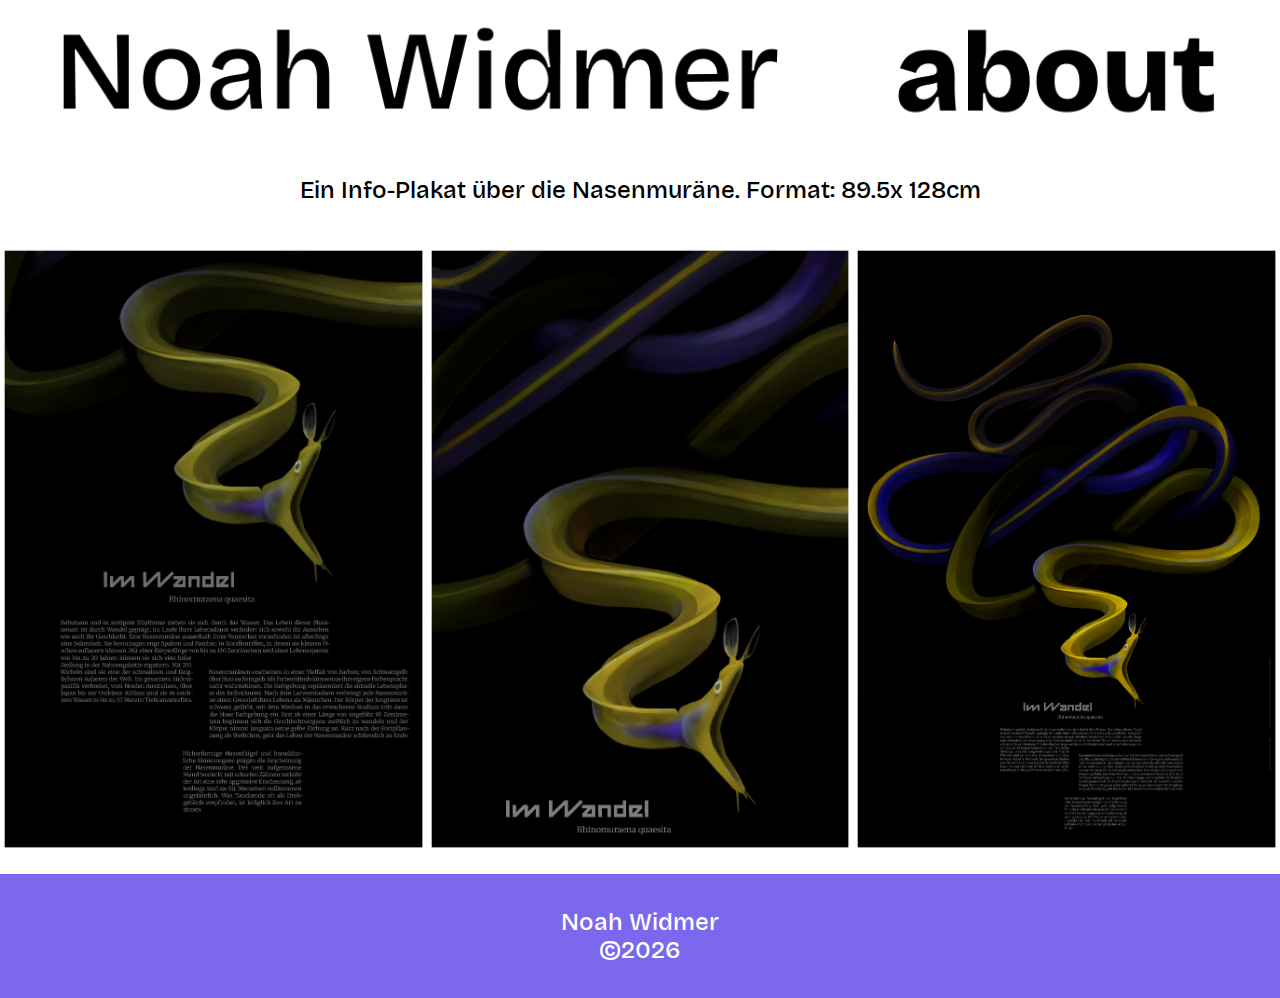
<file: Projekte/Infografik/index.html>
<!doctype html>
<!-- running on Noah -->
<html>
  <head>
    <meta charset="utf-8" />
    <meta http-equiv="X-UA-Compatible" content="IE=edge" />
    <title>Noah Widmer *Illustration</title>
    <link rel="icon" type="image/x-icon" href="https://noahwidmer.github.io/favicon.ico" />
    <meta name="description" content="" />
    <meta name="viewport" content="width=device-width, initial-scale=1" />
    <link rel="stylesheet" href="https://noahwidmer.github.io/assets/style.css" />
  </head>
  <body>
    <header>
      <div class="mycontainer">
        <div class="item-1">
          <a href="https://noahwidmer.github.io/">
            <img src="https://noahwidmer.github.io/Images/WebsiteHeaderBlack.png" alt="Homepage" />
          </a>
        </div>

        <div class="item-2">
          <a href="https://noahwidmer.github.io/about/">
            <img src="https://noahwidmer.github.io/Images/WebsiteAboutBlack.png" alt="About" />
          </a>
        </div>
      </div>
    </header>

    <main>
       <p>Ein Info-Plakat über die Nasenmuräne. Format: 89.5x 128cm</p>
      <br>
      <div class="myproject">
        <div>
          <img src="infocloseup1.webp" alt="Bild eins" />
        </div>
        <div>
          <img src="infocloseup2.webp" alt="Bild zwei" />
        </div>
        <div>
          <img src="project1.webp" alt="Bild drei" />
        </div>
      </div>
      <br>
    </main>

    <footer class="footer">
      <p>
        Noah Widmer<br>
        &copy;2026
      </p>
    </footer>
  </body>
</html>
</file>
